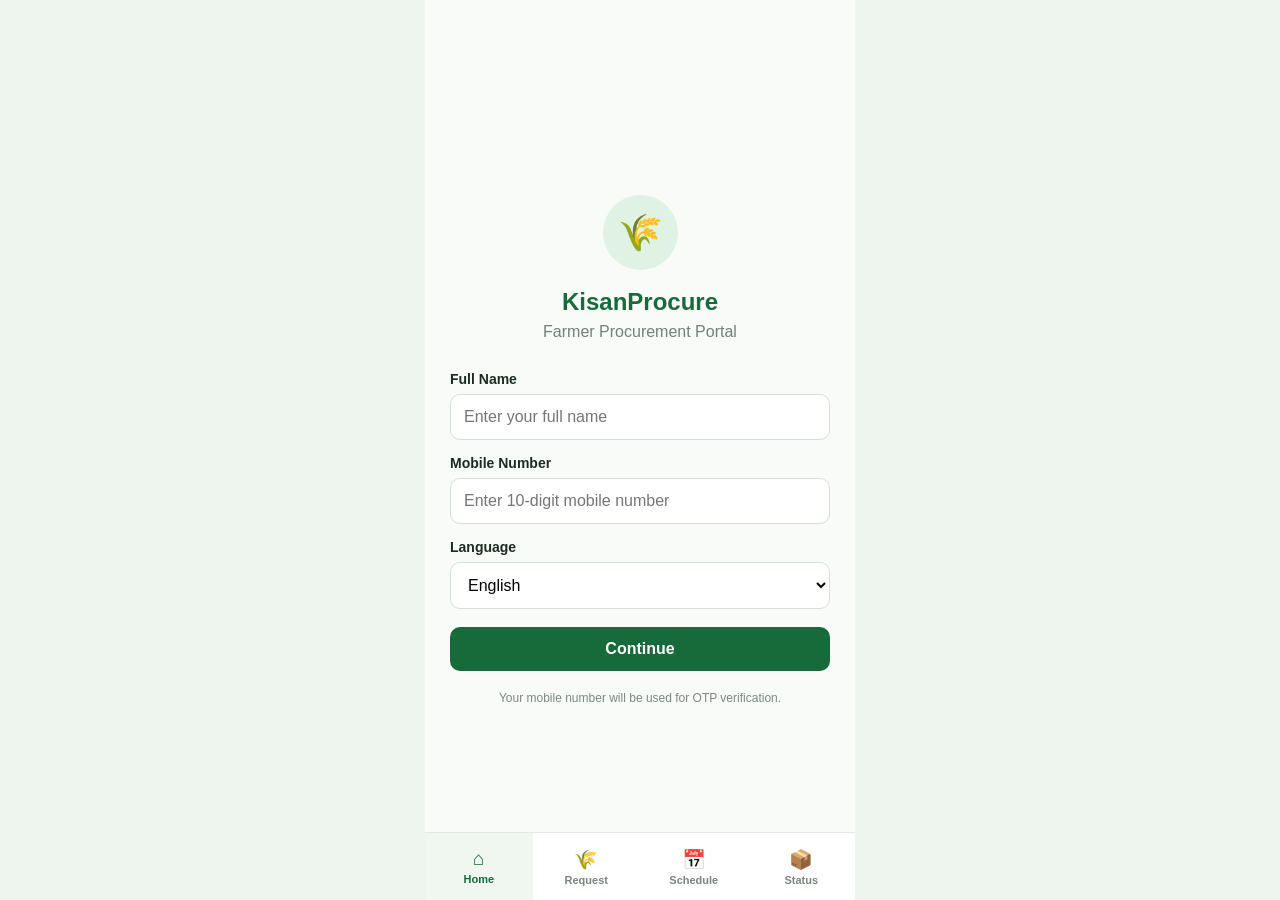
<file: index.html>
<!DOCTYPE html>
<html lang="en">
<head>
  <meta charset="UTF-8">
  <meta name="viewport" content="width=device-width, initial-scale=1.0">
  <title>KisanProcure</title>
  <link rel="stylesheet" href="style.css">
</head>

<body>

<div class="app">

  <!-- ================= LOGIN ================= -->

  <section id="login" class="screen active">

    <div class="login-box">

      <div class="logo">🌾</div>

      <h1>KisanProcure</h1>
      <p class="subtitle">Farmer Procurement Portal</p>

      <div class="form">

        <label>Full Name</label>

        <input
          id="name"
          type="text"
          placeholder="Enter your full name"
        >

        <label>Mobile Number</label>

        <input
          id="mobile"
          type="tel"
          maxlength="10"
          placeholder="Enter 10-digit mobile number"
        >

        <label>Language</label>

        <select id="language">
          <option value="en">English</option>
          <option value="hi">हिन्दी</option>
        </select>

        <button onclick="sendOTP()">
          Continue
        </button>

      </div>

      <p class="login-note">
        Your mobile number will be used for OTP verification.
      </p>

    </div>

  </section>


  <!-- ================= OTP ================= -->

  <section id="otp" class="screen">

    <div class="login-box">

      <div class="logo">🔐</div>

      <h2>Verify Mobile</h2>

      <p class="subtitle">
        OTP sent to <strong id="otpMobile"></strong>
      </p>

      <input
        id="otpInput"
        class="otp-input"
        type="tel"
        maxlength="6"
        placeholder="Enter 6-digit OTP"
      >

      <button onclick="verifyOTP()">
        Verify OTP
      </button>

      <button class="secondary" onclick="sendOTP()">
        Resend OTP
      </button>

      <p class="demo">
        Demo OTP: <strong>123456</strong>
      </p>

    </div>

  </section>


  <!-- ================= PROCUREMENT REQUEST ================= -->

  <section id="procurement" class="screen">

    <header class="page-header">

      <h2>Request Procurement</h2>

      <p>
        Enter your wheat details to join the procurement queue.
      </p>

    </header>


    <div class="card">

      <div class="form">

        <label>Wheat Variety</label>

        <select id="wheatType" onchange="updatePrice()">

          <option value="">
            Select wheat variety
          </option>

          <option value="HD-2967">
            HD-2967
          </option>

          <option value="HD-3086">
            HD-3086
          </option>

          <option value="DBW-187">
            DBW-187
          </option>

          <option value="Other">
            Other
          </option>

        </select>


        <label>Quantity (Quintal)</label>

        <input
          id="quantity"
          type="number"
          min="1"
          step="0.1"
          placeholder="Enter quantity"
          oninput="updatePrice()"
        >


        <div id="priceBox" class="price-preview">

          <span>Rate</span>

          <strong id="rateDisplay">
            ₹0 / Quintal
          </strong>

        </div>


        <div id="billBox" class="bill-preview">

          <span>Estimated Total</span>

          <strong id="billDisplay">
            ₹0
          </strong>

        </div>


        <button onclick="submitProcurement()">
          Join Procurement Queue
        </button>

      </div>

    </div>


    <div class="card info-card">

      <h3>How it works</h3>

      <div class="info-step">
        <span>1</span>
        <p>Enter wheat variety and quantity.</p>
      </div>

      <div class="info-step">
        <span>2</span>
        <p>System assigns your queue position.</p>
      </div>

      <div class="info-step">
        <span>3</span>
        <p>Receive a unique procurement token.</p>
      </div>

      <div class="info-step">
        <span>4</span>
        <p>Track your procurement and payment.</p>
      </div>

    </div>

  </section>


  <!-- ================= HOME ================= -->

  <section id="home" class="screen">

    <header class="topbar">

      <div>

        <small>Welcome</small>

        <h2 id="welcomeName">
          Namaste 👋
        </h2>

      </div>

      <div class="profile">
        👨‍🌾
      </div>

    </header>


    <div class="alert">

      <strong>📢 Important</strong>

      <p id="homeAlert">
        Submit your wheat procurement request to receive a token.
      </p>

    </div>


    <div class="card farmer-card">

      <div>

        <small>Farmer ID</small>

        <h3 id="farmerId">
          KF-20481
        </h3>

      </div>

      <div class="verified">
        ✓ Verified
      </div>

    </div>


    <h3 class="section-title">
      Today's Overview
    </h3>


    <div class="grid">

      <div class="stat-card">

        <span>🌾</span>

        <small>Crop</small>

        <strong id="homeCrop">
          —
        </strong>

      </div>


      <div class="stat-card">

        <span>⚖️</span>

        <small>Quantity</small>

        <strong id="homeQuantity">
          —
        </strong>

      </div>


      <div class="stat-card">

        <span>🎫</span>

        <small>Token</small>

        <strong id="homeToken">
          —
        </strong>

      </div>


      <div class="stat-card">

        <span>💰</span>

        <small>Payment</small>

        <strong id="homePayment">
          ₹0
        </strong>

      </div>

    </div>


    <!-- QUEUE CARD -->

    <div class="card queue-card">

      <div class="card-heading">

        <div>

          <small>Queue Position</small>

          <h3 id="homeQueue">
            —
          </h3>

        </div>

        <span class="badge green">
          Active
        </span>

      </div>

      <p>
        Estimated Turn
      </p>

      <strong id="homeTurn">
        —
      </strong>

    </div>


    <!-- SCHEDULE -->

    <div class="card schedule-card">

      <div class="card-heading">

        <div>

          <small>Procurement Slot</small>

          <h3 id="homeSlot">
            Waiting for request
          </h3>

        </div>

        <span
          id="homeStatus"
          class="badge orange"
        >
          Pending
        </span>

      </div>

      <p>
        Government Procurement Centre
      </p>

      <button onclick="showQR()">
        View QR Token
      </button>

    </div>


    <!-- QUICK ACTIONS -->

    <div class="card">

      <h3>Quick Actions</h3>

      <div class="actions">

        <button onclick="showScreen('procurement')">

          🌾

          <span>
            New Request
          </span>

        </button>


        <button onclick="showScreen('schedule')">

          📅

          <span>
            Schedule
          </span>

        </button>


        <button onclick="showScreen('status')">

          📦

          <span>
            Status
          </span>

        </button>

      </div>

    </div>

  </section>


  <!-- ================= SCHEDULE ================= -->

  <section id="schedule" class="screen">

    <header class="page-header">

      <h2>
        Procurement Schedule
      </h2>

      <p>
        Your procurement information
      </p>

    </header>


    <div class="card schedule-item">

      <div class="date-box">

        <strong id="scheduleDay">
          —
        </strong>

        <small id="scheduleMonth">
          —
        </small>

      </div>


      <div class="schedule-info">

        <h3 id="scheduleCrop">
          Wheat Procurement
        </h3>

        <p id="scheduleTime">
          Waiting for queue assignment
        </p>

        <p>
          📍 Government Procurement Centre
        </p>

      </div>


      <span
        id="scheduleBadge"
        class="badge orange"
      >
        Pending
      </span>

    </div>


    <div class="card">

      <h3>Queue Information</h3>

      <div class="payment-row">

        <span>
          Token
        </span>

        <strong id="scheduleToken">
          —
        </strong>

      </div>


      <div class="payment-row">

        <span>
          Queue Position
        </span>

        <strong id="scheduleQueue">
          —
        </strong>

      </div>


      <div class="payment-row">

        <span>
          Estimated Turn
        </span>

        <strong id="scheduleTurn">
          —
        </strong>

      </div>

    </div>


    <button onclick="showScreen('procurement')">
      + Request New Procurement
    </button>

  </section>


  <!-- ================= STATUS ================= -->

  <section id="status" class="screen">

    <header class="page-header">

      <h2>
        Procurement Status
      </h2>

      <p>
        Track your crop procurement
      </p>

    </header>


    <div class="card status-card">

      <div class="status-header">

        <div>

          <small>
            Token Number
          </small>

          <h1 id="statusToken">
            —
          </h1>

        </div>

        <span
          id="statusBadge"
          class="badge orange"
        >
          Pending
        </span>

      </div>


      <div class="queue-summary">

        <div>

          <small>
            Queue Position
          </small>

          <strong id="statusQueue">
            —
          </strong>

        </div>

        <div>

          <small>
            Estimated Turn
          </small>

          <strong id="statusTurn">
            —
          </strong>

        </div>

      </div>


      <div class="timeline">

        <div class="timeline-item done">

          <span>✓</span>

          <div>

            <strong>
              Registration Complete
            </strong>

            <small>
              Completed
            </small>

          </div>

        </div>


        <div class="timeline-item done">

          <span>✓</span>

          <div>

            <strong>
              Procurement Request
            </strong>

            <small id="statusRequest">
              Submitted
            </small>

          </div>

        </div>


        <div class="timeline-item current">

          <span>●</span>

          <div>

            <strong>
              Queue Processing
            </strong>

            <small>
              Waiting for your turn
            </small>

          </div>

        </div>


        <div class="timeline-item">

          <span>○</span>

          <div>

            <strong>
              Crop Verification
            </strong>

            <small>
              Pending
            </small>

          </div>

        </div>


        <div class="timeline-item">

          <span>○</span>

          <div>

            <strong>
              Procurement
            </strong>

            <small>
              Pending
            </small>

          </div>

        </div>


        <div class="timeline-item">

          <span>○</span>

          <div>

            <strong>
              Payment
            </strong>

            <small>
              Pending
            </small>

          </div>

        </div>

      </div>

    </div>


    <!-- PAYMENT -->

    <div class="card">

      <h3>
        Payment Information
      </h3>


      <div class="payment-row">

        <span>
          Wheat Variety
        </span>

        <strong id="statusCrop">
          —
        </strong>

      </div>


      <div class="payment-row">

        <span>
          Quantity
        </span>

        <strong id="statusQuantity">
          —
        </strong>

      </div>


      <div class="payment-row">

        <span>
          Rate
        </span>

        <strong id="statusRate">
          ₹0
        </strong>

      </div>


      <div class="payment-row">

        <span>
          Expected Amount
        </span>

        <strong id="statusBill">
          ₹0
        </strong>

      </div>


      <div class="payment-row">

        <span>
          Status
        </span>

        <span class="badge orange">
          Pending
        </span>

      </div>

    </div>

  </section>


  <!-- ================= BOTTOM NAV ================= -->

  <nav id="bottomNav">

    <button
      onclick="showScreen('home')"
      class="nav-btn active"
    >

      <span>⌂</span>

      Home

    </button>


    <button
      onclick="showScreen('procurement')"
      class="nav-btn"
    >

      <span>🌾</span>

      Request

    </button>


    <button
      onclick="showScreen('schedule')"
      class="nav-btn"
    >

      <span>📅</span>

      Schedule

    </button>


    <button
      onclick="showScreen('status')"
      class="nav-btn"
    >

      <span>📦</span>

      Status

    </button>

  </nav>


  <!-- ================= QR MODAL ================= -->

  <div id="qrModal" class="modal">

    <div class="modal-box">

      <button
        class="close"
        onclick="closeQR()"
      >
        ×
      </button>

      <h2>
        Procurement Token
      </h2>

      <p>
        Show this token at the procurement centre.
      </p>


      <div class="qr">

        <div class="qr-pattern">

          ▓ ▓ ░ ▓ ▓ ░ ▓<br>
          ░ ▓ ▓ ░ ▓ ▓ ░<br>
          ▓ ░ ▓ ▓ ░ ▓ ▓<br>
          ▓ ▓ ░ ▓ ▓ ░ ▓<br>
          ░ ▓ ▓ ░ ▓ ▓ ░

        </div>

      </div>


      <h1 id="qrToken">
        —
      </h1>


      <p class="muted">

        Farmer ID:
        <span id="qrFarmerId">
          KF-20481
        </span>

      </p>

    </div>

  </div>


  <!-- ================= TOAST ================= -->

  <div id="toast"></div>

</div>


<script>

/* ================= DATA ================= */

/*
   Demo prices only.
   Later these will come from FastAPI/Supabase.
*/

const WHEAT_PRICES = {

  "HD-2967": 2675,

  "HD-3086": 2700,

  "DBW-187": 2725,

  "Other": 2500

};


/* ================= LOGIN ================= */

function sendOTP() {

  const name =
    document.getElementById("name").value.trim();

  const mobile =
    document.getElementById("mobile").value.trim();


  if (name === "") {

    alert("Please enter your name");

    return;

  }


  if (!/^[0-9]{10}$/.test(mobile)) {

    alert(
      "Please enter a valid 10-digit mobile number"
    );

    return;

  }


  document.getElementById("otpMobile").textContent =
    "******" + mobile.slice(-4);


  document.getElementById("login")
    .classList.remove("active");


  document.getElementById("otp")
    .classList.add("active");


  document.getElementById("bottomNav")
    .style.display = "none";

}


/* ================= OTP ================= */

function verifyOTP() {

  const otp =
    document.getElementById("otpInput").value.trim();


  if (otp !== "123456") {

    alert(
      "Invalid OTP. Demo OTP is 123456"
    );

    return;

  }


  const name =
    document.getElementById("name").value.trim();


  document.getElementById("otp")
    .classList.remove("active");


  document.getElementById("home")
    .classList.add("active");


  document.getElementById("welcomeName").textContent =
    "Namaste, " + name + " 👋";


  document.getElementById("bottomNav")
    .style.display = "flex";


  loadProcurementData();

}


/* ================= PRICE ================= */

function updatePrice() {

  const type =
    document.getElementById("wheatType").value;

  const quantity =
    parseFloat(
      document.getElementById("quantity").value
    ) || 0;


  const rate =
    WHEAT_PRICES[type] || 0;


  document.getElementById("rateDisplay").textContent =
    "₹" + rate.toLocaleString("en-IN") +
    " / Quintal";


  const bill =
    quantity * rate;


  document.getElementById("billDisplay").textContent =
    "₹" + bill.toLocaleString("en-IN");

}


/* ================= PROCUREMENT ================= */

function submitProcurement() {

  const wheatType =
    document.getElementById("wheatType").value;

  const quantity =
    parseFloat(
      document.getElementById("quantity").value
    );


  if (!wheatType) {

    alert("Please select a wheat variety");

    return;

  }


  if (!quantity || quantity <= 0) {

    alert("Please enter a valid quantity");

    return;

  }


  const rate =
    WHEAT_PRICES[wheatType];


  const totalBill =
    quantity * rate;


  /*
    Demo queue.

    Later FastAPI will calculate this
    using the real database queue.
  */

  const queuePosition =
    Math.floor(Math.random() * 15) + 5;


  const token =
    "KSP-" +
    Math.floor(
      1000 + Math.random() * 9000
    );


  const estimatedDate =
    new Date();


  estimatedDate.setMinutes(
    estimatedDate.getMinutes() +
    queuePosition * 10
  );


  const estimatedTurn =
    estimatedDate.toLocaleTimeString(
      "en-IN",
      {
        hour: "2-digit",
        minute: "2-digit"
      }
    );


  const farmerId =
    "KF-20481";


  const procurement = {

    farmerId: farmerId,

    farmerName:
      document.getElementById("name").value.trim(),

    mobile:
      document.getElementById("mobile").value.trim(),

    wheatType: wheatType,

    quantity: quantity,

    rate: rate,

    totalBill: totalBill,

    token: token,

    queuePosition: queuePosition,

    estimatedTurn: estimatedTurn,

    createdAt:
      new Date().toISOString()

  };


  localStorage.setItem(
    "kisanProcurement",
    JSON.stringify(procurement)
  );


  updateDashboard(procurement);


  showToast(
    "Procurement request submitted successfully!"
  );


  setTimeout(function() {

    showScreen("home");

  }, 700);

}


/* ================= UPDATE DASHBOARD ================= */

function updateDashboard(data) {

  if (!data) return;


  /* HOME */

  document.getElementById("homeCrop").textContent =
    data.wheatType;


  document.getElementById("homeQuantity").textContent =
    data.quantity + " Quintal";


  document.getElementById("homeToken").textContent =
    data.token;


  document.getElementById("homePayment").textContent =
    "₹" +
    data.totalBill.toLocaleString("en-IN");


  document.getElementById("homeQueue").textContent =
    "#" + data.queuePosition;


  document.getElementById("homeTurn").textContent =
    data.estimatedTurn;


  document.getElementById("homeSlot").textContent =
    data.estimatedTurn;


  document.getElementById("homeStatus").textContent =
    "Confirmed";


  document.getElementById("homeStatus")
    .className = "badge green";


  document.getElementById("homeAlert").textContent =
    "Your procurement request has been added to the queue.";


  /* SCHEDULE */

  document.getElementById("scheduleCrop").textContent =
    data.wheatType + " Procurement";


  document.getElementById("scheduleTime").textContent =
    "Estimated turn: " + data.estimatedTurn;


  document.getElementById("scheduleToken").textContent =
    data.token;


  document.getElementById("scheduleQueue").textContent =
    "#" + data.queuePosition;


  document.getElementById("scheduleTurn").textContent =
    data.estimatedTurn;


  document.getElementById("scheduleBadge").textContent =
    "Confirmed";


  document.getElementById("scheduleBadge")
    .className = "badge green";


  /* STATUS */

  document.getElementById("statusToken").textContent =
    data.token;


  document.getElementById("statusQueue").textContent =
    "#" + data.queuePosition;


  document.getElementById("statusTurn").textContent =
    data.estimatedTurn;


  document.getElementById("statusCrop").textContent =
    data.wheatType;


  document.getElementById("statusQuantity").textContent =
    data.quantity + " Quintal";


  document.getElementById("statusRate").textContent =
    "₹" +
    data.rate.toLocaleString("en-IN");


  document.getElementById("statusBill").textContent =
    "₹" +
    data.totalBill.toLocaleString("en-IN");


  document.getElementById("statusBadge").textContent =
    "In Queue";


  document.getElementById("statusBadge")
    .className = "badge green";


  /* QR */

  document.getElementById("qrToken").textContent =
    data.token;


  document.getElementById("qrFarmerId").textContent =
    data.farmerId;

}


/* ================= LOAD SAVED DATA ================= */

function loadProcurementData() {

  const saved =
    localStorage.getItem("kisanProcurement");


  if (!saved) return;


  try {

    const data =
      JSON.parse(saved);

    updateDashboard(data);

  }

  catch (error) {

    console.log(
      "No saved procurement data"
    );

  }

}


/* ================= NAVIGATION ================= */

function showScreen(screenName) {

  document.querySelectorAll(".screen")
    .forEach(function(screen) {

      screen.classList.remove("active");

    });


  document.getElementById(screenName)
    .classList.add("active");


  const nav =
    document.getElementById("bottomNav");


  if (
    screenName === "login" ||
    screenName === "otp"
  ) {

    nav.style.display = "none";

  }

  else {

    nav.style.display = "flex";

  }


  document.querySelectorAll(".nav-btn")
    .forEach(function(button) {

      button.classList.remove("active");

    });


  if (screenName === "home") {

    document.querySelectorAll(".nav-btn")[0]
      .classList.add("active");

  }

  else if (screenName === "procurement") {

    document.querySelectorAll(".nav-btn")[1]
      .classList.add("active");

  }

  else if (screenName === "schedule") {

    document.querySelectorAll(".nav-btn")[2]
      .classList.add("active");

  }

  else if (screenName === "status") {

    document.querySelectorAll(".nav-btn")[3]
      .classList.add("active");

  }

}


/* ================= QR ================= */

function showQR() {

  const data =
    JSON.parse(
      localStorage.getItem("kisanProcurement")
    );


  if (!data) {

    alert(
      "Please submit a procurement request first."
    );

    return;

  }


  updateDashboard(data);


  document.getElementById("qrModal")
    .classList.add("show");

}


function closeQR() {

  document.getElementById("qrModal")
    .classList.remove("show");

}


/* ================= TOAST ================= */

function showToast(message) {

  const toast =
    document.getElementById("toast");


  toast.textContent = message;

  toast.classList.add("show");


  setTimeout(function() {

    toast.classList.remove("show");

  }, 3000);

}


/* ================= STARTUP ================= */

window.addEventListener(
  "load",
  function() {

    loadProcurementData();

  }
);

</script>

</body>
</html>
</file>
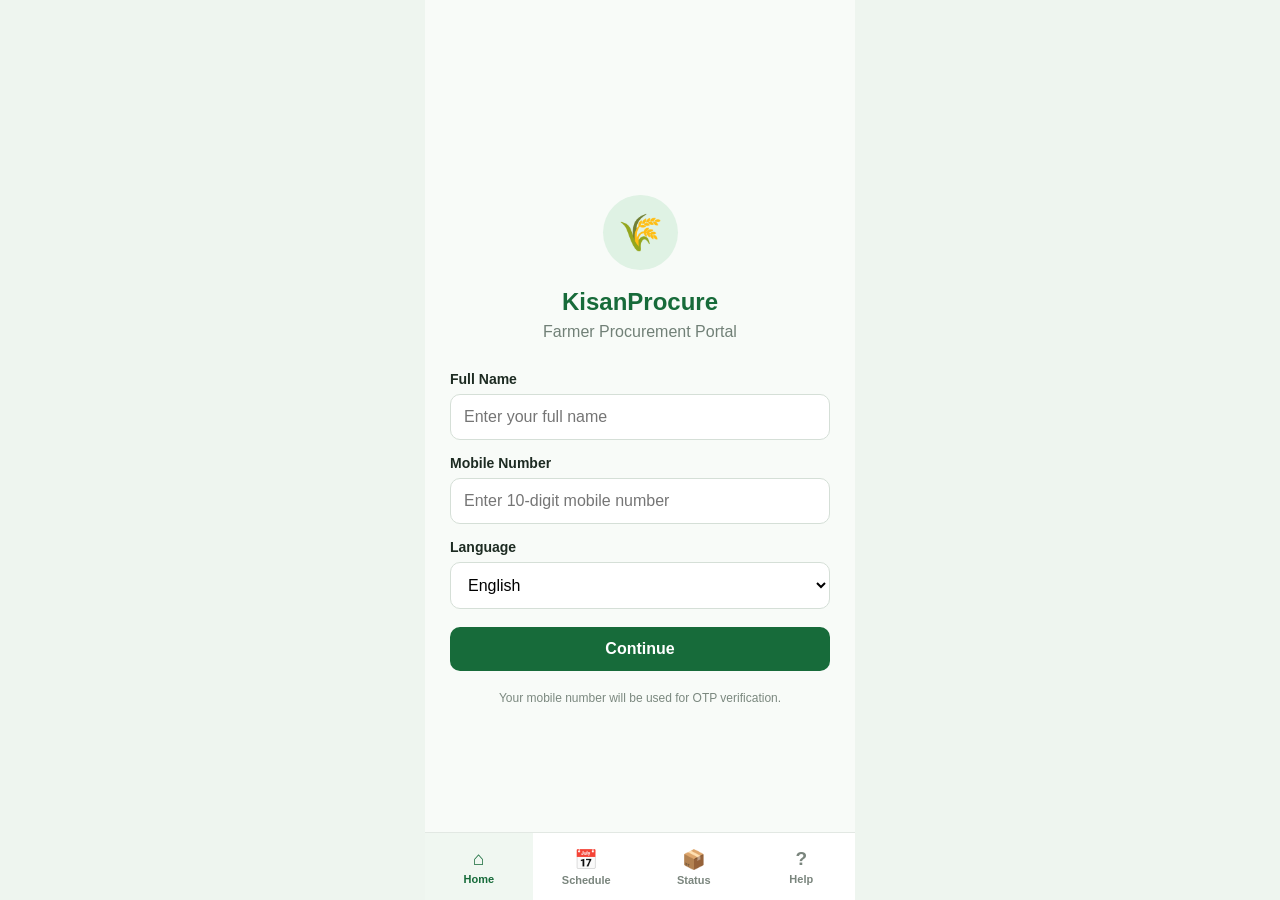
<file: farmer.html>
<!DOCTYPE html>
<html lang="en">
<head>
  <meta charset="UTF-8">
  <meta name="viewport" content="width=device-width, initial-scale=1.0">
  <title>KisanProcure</title>
  <link rel="stylesheet" href="style.css">
</head>

<body>

<div class="app">

  <!-- ================= LOGIN ================= -->
  <section id="login" class="screen active">
    <div class="login-box">

      <div class="logo">🌾</div>

      <h1>KisanProcure</h1>
      <p class="subtitle">Farmer Procurement Portal</p>

      <div class="form">

        <label>Full Name</label>
        <input
          id="name"
          type="text"
          placeholder="Enter your full name"
        >

        <label>Mobile Number</label>
        <input
          id="mobile"
          type="tel"
          maxlength="10"
          placeholder="Enter 10-digit mobile number"
        >

        <label>Language</label>
        <select id="language">
          <option value="en">English</option>
          <option value="hi">हिन्दी</option>
        </select>

        <button onclick="sendOTP()">
          Continue
        </button>

      </div>

      <p class="login-note">
        Your mobile number will be used for OTP verification.
      </p>

    </div>
  </section>


  <!-- ================= OTP ================= -->
  <section id="otp" class="screen">

    <div class="login-box">

      <div class="logo">🔐</div>

      <h2>Verify Mobile</h2>

      <p class="subtitle">
        OTP sent to <strong id="otpMobile"></strong>
      </p>

      <input
        id="otpInput"
        class="otp-input"
        type="tel"
        maxlength="6"
        placeholder="Enter 6-digit OTP"
      >

      <button onclick="verifyOTP()">
        Verify OTP
      </button>

      <button class="secondary" onclick="sendOTP()">
        Resend OTP
      </button>

      <p class="demo">
        Demo OTP: <strong>123456</strong>
      </p>

    </div>

  </section>


  <!-- ================= HOME ================= -->
  <section id="home" class="screen">

    <header class="topbar">
      <div>
        <small>Welcome</small>
        <h2 id="welcomeName">Namaste 👋</h2>
      </div>

      <div class="profile">👨‍🌾</div>
    </header>


    <div class="alert">
      <strong>📢 Important</strong>
      <p>
        Your procurement schedule is available.
        Please check your slot.
      </p>
    </div>


    <div class="card farmer-card">

      <div>
        <small>Farmer ID</small>
        <h3 id="farmerId">KF-20481</h3>
      </div>

      <div class="verified">
        ✓ Verified
      </div>

    </div>


    <h3 class="section-title">Today's Overview</h3>

    <div class="grid">

      <div class="stat-card">
        <span>🌾</span>
        <small>Crop</small>
        <strong>Wheat</strong>
      </div>

      <div class="stat-card">
        <span>⚖️</span>
        <small>Quantity</small>
        <strong>42 Quintal</strong>
      </div>

      <div class="stat-card">
        <span>🎫</span>
        <small>Token</small>
        <strong>#42</strong>
      </div>

      <div class="stat-card">
        <span>💰</span>
        <small>Payment</small>
        <strong>₹1,12,500</strong>
      </div>

    </div>


    <div class="card schedule-card">

      <div class="card-heading">
        <div>
          <small>Procurement Slot</small>
          <h3>Today, 10:00 AM</h3>
        </div>

        <span class="badge green">Confirmed</span>
      </div>

      <p>Government Procurement Centre</p>

      <button onclick="showQR()">
        View QR Token
      </button>

    </div>


    <div class="card">

      <h3>Quick Actions</h3>

      <div class="actions">

        <button onclick="showScreen('schedule')">
          📅<span>Schedule</span>
        </button>

        <button onclick="showScreen('status')">
          📦<span>Status</span>
        </button>

        <button onclick="enableSMS()">
          🔔<span>SMS Alerts</span>
        </button>

      </div>

    </div>

  </section>


  <!-- ================= SCHEDULE ================= -->
  <section id="schedule" class="screen">

    <header class="page-header">
      <h2>Procurement Schedule</h2>
      <p>Your upcoming procurement slots</p>
    </header>


    <div class="card schedule-item">

      <div class="date-box">
        <strong>12</strong>
        <small>SEP</small>
      </div>

      <div class="schedule-info">
        <h3>Wheat Procurement</h3>
        <p>10:00 AM – 12:00 PM</p>
        <p>📍 Government Procurement Centre</p>
      </div>

      <span class="badge green">Confirmed</span>

    </div>


    <div class="card schedule-item">

      <div class="date-box">
        <strong>18</strong>
        <small>SEP</small>
      </div>

      <div class="schedule-info">
        <h3>Additional Slot</h3>
        <p>11:00 AM – 01:00 PM</p>
        <p>📍 Government Procurement Centre</p>
      </div>

      <span class="badge orange">Pending</span>

    </div>


    <button onclick="requestSlot()">
      + Request New Slot
    </button>

  </section>


  <!-- ================= STATUS ================= -->
  <section id="status" class="screen">

    <header class="page-header">
      <h2>Procurement Status</h2>
      <p>Track your crop procurement</p>
    </header>


    <div class="card status-card">

      <div class="status-header">
        <div>
          <small>Token Number</small>
          <h1>#42</h1>
        </div>

        <span class="badge green">
          In Progress
        </span>
      </div>


      <div class="timeline">

        <div class="timeline-item done">
          <span>✓</span>
          <div>
            <strong>Registration Complete</strong>
            <small>Completed</small>
          </div>
        </div>

        <div class="timeline-item done">
          <span>✓</span>
          <div>
            <strong>Slot Confirmed</strong>
            <small>Today, 08:30 AM</small>
          </div>
        </div>

        <div class="timeline-item current">
          <span>●</span>
          <div>
            <strong>Crop Verification</strong>
            <small>Currently processing</small>
          </div>
        </div>

        <div class="timeline-item">
          <span>○</span>
          <div>
            <strong>Procurement</strong>
            <small>Pending</small>
          </div>
        </div>

        <div class="timeline-item">
          <span>○</span>
          <div>
            <strong>Payment</strong>
            <small>Pending</small>
          </div>
        </div>

      </div>

    </div>


    <div class="card">

      <h3>Payment Information</h3>

      <div class="payment-row">
        <span>Expected Amount</span>
        <strong>₹1,12,500</strong>
      </div>

      <div class="payment-row">
        <span>Status</span>
        <span class="badge orange">Pending</span>
      </div>

    </div>

  </section>


  <!-- ================= BOTTOM NAV ================= -->

  <nav id="bottomNav">

    <button onclick="showScreen('home')" class="nav-btn active">
      <span>⌂</span>
      Home
    </button>

    <button onclick="showScreen('schedule')" class="nav-btn">
      <span>📅</span>
      Schedule
    </button>

    <button onclick="showScreen('status')" class="nav-btn">
      <span>📦</span>
      Status
    </button>

    <button onclick="showHelp()" class="nav-btn">
      <span>?</span>
      Help
    </button>

  </nav>


  <!-- ================= QR MODAL ================= -->

  <div id="qrModal" class="modal">

    <div class="modal-box">

      <button class="close" onclick="closeQR()">×</button>

      <h2>Procurement Token</h2>

      <p>Show this token at the procurement centre.</p>

      <div class="qr">
        <div class="qr-pattern">
          ▓ ▓ ░ ▓ ▓ ░ ▓<br>
          ░ ▓ ▓ ░ ▓ ▓ ░<br>
          ▓ ░ ▓ ▓ ░ ▓ ▓<br>
          ▓ ▓ ░ ▓ ▓ ░ ▓<br>
          ░ ▓ ▓ ░ ▓ ▓ ░
        </div>
      </div>

      <h1>#42</h1>

      <p class="muted">
        Farmer ID: KF-20481
      </p>

    </div>

  </div>


  <!-- ================= TOAST ================= -->

  <div id="toast"></div>

</div>
<script>
function sendOTP() {

    const name = document.getElementById("name").value.trim();
    const mobile = document.getElementById("mobile").value.trim();

    if (name === "") {
        alert("Please enter your name");
        return;
    }

    if (!/^[0-9]{10}$/.test(mobile)) {
        alert("Please enter a valid 10-digit mobile number");
        return;
    }

    document.getElementById("otpMobile").textContent =
        "******" + mobile.slice(-4);

    document.getElementById("login").classList.remove("active");
    document.getElementById("otp").classList.add("active");

    document.getElementById("bottomNav").style.display = "none";
}


function verifyOTP() {

    const otp = document.getElementById("otpInput").value.trim();

    if (otp !== "123456") {
        alert("Invalid OTP. Demo OTP is 123456");
        return;
    }

    const name = document.getElementById("name").value.trim();

    document.getElementById("otp").classList.remove("active");
    document.getElementById("home").classList.add("active");

    document.getElementById("welcomeName").textContent =
        "Namaste, " + name + " 👋";

    document.getElementById("bottomNav").style.display = "flex";
}


function showScreen(screenName) {

    document.querySelectorAll(".screen").forEach(function(screen) {
        screen.classList.remove("active");
    });

    document.getElementById(screenName).classList.add("active");

    const nav = document.getElementById("bottomNav");

    if (screenName === "login" || screenName === "otp") {
        nav.style.display = "none";
    } else {
        nav.style.display = "flex";
    }
}


function showQR() {
    document.getElementById("qrModal").classList.add("show");
}


function closeQR() {
    document.getElementById("qrModal").classList.remove("show");
}


function requestSlot() {
    alert("Slot request submitted successfully.");
}


function enableSMS() {
    alert("SMS alerts have been enabled.");
}


function showHelp() {
    alert("Please contact your procurement centre.");
}
</script>
</body>
</html>
</file>
<file: style.css>
/* ================= RESET ================= */

* {
  box-sizing: border-box;
  margin: 0;
  padding: 0;
}

body {
  font-family: Arial, sans-serif;
  background: #eef5ef;
  color: #1d2b22;
}

button,
input,
select {
  font: inherit;
}

button {
  cursor: pointer;
  border: none;
}


/* ================= APP ================= */

.app {
  width: 100%;
  max-width: 430px;
  min-height: 100vh;
  margin: auto;
  background: #f8fbf8;
  position: relative;
}


/* ================= SCREENS ================= */

.screen {
  display: none;
  min-height: 100vh;
  padding: 20px;
  padding-bottom: 90px;
}

.screen.active {
  display: block;
}


/* ================= LOGIN / OTP ================= */

#login,
#otp {
  display: none;
  align-items: center;
  justify-content: center;
  padding: 25px;
}

#login.active,
#otp.active {
  display: flex;
}

.login-box {
  width: 100%;
  text-align: center;
}

.logo {
  width: 75px;
  height: 75px;
  background: #dff2e4;
  border-radius: 50%;
  display: flex;
  align-items: center;
  justify-content: center;
  font-size: 36px;
  margin: 0 auto 18px;
}

.login-box h1,
.login-box h2 {
  color: #176b3a;
  margin-bottom: 7px;
}

.subtitle {
  color: #718077;
  margin-bottom: 30px;
}

.form {
  text-align: left;
}

label {
  display: block;
  margin: 15px 0 7px;
  font-size: 14px;
  font-weight: 600;
}

input,
select {
  width: 100%;
  border: 1px solid #d5dfd7;
  background: white;
  border-radius: 10px;
  padding: 13px;
  outline: none;
}

input:focus,
select:focus {
  border-color: #25a65a;
}

button {
  background: #176b3a;
  color: white;
  border-radius: 10px;
  padding: 13px 16px;
  width: 100%;
  font-weight: 600;
  margin-top: 18px;
}

button:hover {
  opacity: .9;
}

.secondary {
  background: #e5f1e8;
  color: #176b3a;
}

.login-note,
.demo {
  margin-top: 20px;
  font-size: 12px;
  color: #7b887f;
}

.otp-input {
  text-align: center;
  font-size: 24px;
  letter-spacing: 7px;
}


/* ================= TOP BAR ================= */

.topbar {
  display: flex;
  justify-content: space-between;
  align-items: center;
  margin-bottom: 20px;
}

.topbar small,
.card small {
  color: #758078;
}

.topbar h2 {
  color: #176b3a;
  margin-top: 3px;
}

.profile {
  width: 45px;
  height: 45px;
  border-radius: 50%;
  background: #dff2e4;
  display: flex;
  justify-content: center;
  align-items: center;
  font-size: 23px;
}


/* ================= ALERT ================= */

.alert {
  background: #fff6d9;
  border-left: 4px solid #e4aa19;
  border-radius: 10px;
  padding: 13px;
  margin-bottom: 18px;
}

.alert strong {
  color: #8b6500;
}

.alert p {
  font-size: 13px;
  margin-top: 4px;
  color: #725e24;
}


/* ================= CARDS ================= */

.card {
  background: white;
  border-radius: 14px;
  padding: 17px;
  margin-bottom: 15px;
  box-shadow: 0 2px 8px rgba(0, 0, 0, .05);
}

.farmer-card {
  display: flex;
  justify-content: space-between;
  align-items: center;
}

.farmer-card h3 {
  margin-top: 4px;
}

.verified {
  color: #188747;
  background: #e4f6e9;
  border-radius: 20px;
  padding: 6px 10px;
  font-size: 12px;
}


/* ================= SECTION TITLE ================= */

.section-title {
  margin: 22px 0 12px;
}


/* ================= STAT GRID ================= */

.grid {
  display: grid;
  grid-template-columns: 1fr 1fr;
  gap: 12px;
  margin-bottom: 16px;
}

.stat-card {
  background: white;
  border-radius: 13px;
  padding: 15px;
  box-shadow: 0 2px 8px rgba(0, 0, 0, .04);
}

.stat-card span {
  font-size: 23px;
  display: block;
  margin-bottom: 10px;
}

.stat-card small {
  display: block;
  color: #78837b;
}

.stat-card strong {
  display: block;
  margin-top: 4px;
}


/* ================= SCHEDULE CARD ================= */

.card-heading,
.status-header,
.payment-row {
  display: flex;
  justify-content: space-between;
  align-items: center;
}

.schedule-card h3 {
  margin-top: 5px;
}

.schedule-card p {
  color: #6d776f;
  font-size: 13px;
  margin: 8px 0;
}

.schedule-card button {
  margin-top: 8px;
}


/* ================= BADGES ================= */

.badge {
  padding: 6px 9px;
  border-radius: 20px;
  font-size: 11px;
  font-weight: bold;
}

.badge.green {
  background: #e1f4e6;
  color: #17733c;
}

.badge.orange {
  background: #fff0d7;
  color: #9b6500;
}


/* ================= QUICK ACTIONS ================= */

.actions {
  display: grid;
  grid-template-columns: repeat(3, 1fr);
  gap: 8px;
}

.actions button {
  background: #f1f7f2;
  color: #176b3a;
  margin: 0;
  padding: 12px 5px;
}

.actions button span {
  display: block;
  font-size: 11px;
  margin-top: 5px;
}


/* ================= PAGE HEADER ================= */

.page-header {
  margin-bottom: 20px;
}

.page-header h2 {
  color: #176b3a;
}

.page-header p {
  color: #768078;
  font-size: 13px;
  margin-top: 5px;
}


/* ================= SCHEDULE ITEMS ================= */

.schedule-item {
  display: flex;
  align-items: center;
  gap: 12px;
}

.date-box {
  min-width: 52px;
  text-align: center;
  background: #e6f3e9;
  color: #176b3a;
  border-radius: 10px;
  padding: 8px;
}

.date-box strong {
  font-size: 20px;
  display: block;
}

.date-box small {
  color: #176b3a;
}

.schedule-info {
  flex: 1;
}

.schedule-info h3 {
  font-size: 14px;
}

.schedule-info p {
  color: #778078;
  font-size: 11px;
  margin-top: 4px;
}


/* ================= STATUS ================= */

.status-header {
  margin-bottom: 20px;
}

.status-header h1 {
  color: #176b3a;
  margin-top: 3px;
}

.timeline {
  border-left: 2px solid #d8e4da;
  padding-left: 20px;
}

.timeline-item {
  position: relative;
  display: flex;
  gap: 12px;
  margin-bottom: 25px;
}

.timeline-item > span {
  position: absolute;
  left: -31px;
  width: 20px;
  height: 20px;
  border-radius: 50%;
  background: #e4ebe5;
  color: #8a948d;
  text-align: center;
  font-size: 12px;
}

.timeline-item.done > span {
  background: #25a65a;
  color: white;
}

.timeline-item.current > span {
  background: #e6f3e9;
  color: #176b3a;
}

.timeline-item strong {
  display: block;
  font-size: 14px;
}

.timeline-item small {
  color: #7b857d;
  display: block;
  margin-top: 3px;
}

.payment-row {
  padding: 12px 0;
  border-bottom: 1px solid #edf0ed;
}

.payment-row:last-child {
  border: none;
}


/* ================= BOTTOM NAV ================= */

#bottomNav {
  position: fixed;
  bottom: 0;
  left: 50%;
  transform: translateX(-50%);
  width: 100%;
  max-width: 430px;
  height: 68px;
  background: white;
  border-top: 1px solid #e2e8e3;
  display: flex;
  z-index: 20;
}

.nav-btn {
  flex: 1;
  margin: 0;
  padding: 7px 2px;
  border-radius: 0;
  background: white;
  color: #7a857d;
  font-size: 11px;
}

.nav-btn span {
  display: block;
  font-size: 19px;
  margin-bottom: 3px;
}

.nav-btn.active {
  color: #176b3a;
  background: #f0f7f1;
}


/* ================= QR MODAL ================= */

.modal {
  display: none;
  position: fixed;
  inset: 0;
  background: rgba(0, 0, 0, .55);
  align-items: center;
  justify-content: center;
  padding: 20px;
  z-index: 50;
}

.modal.show {
  display: flex;
}

.modal-box {
  background: white;
  width: 100%;
  max-width: 350px;
  border-radius: 18px;
  padding: 25px;
  text-align: center;
  position: relative;
}

.modal-box p {
  color: #718077;
  font-size: 13px;
  margin: 8px 0 18px;
}

.close {
  position: absolute;
  right: 12px;
  top: 10px;
  width: 35px;
  height: 35px;
  margin: 0;
  padding: 0;
  border-radius: 50%;
  background: #f0f3f0;
  color: #333;
}

.qr {
  width: 190px;
  height: 190px;
  margin: 20px auto;
  background: white;
  border: 8px solid white;
  box-shadow: 0 0 0 1px #ddd;
  display: flex;
  justify-content: center;
  align-items: center;
}

.qr-pattern {
  font-size: 20px;
  line-height: 28px;
  letter-spacing: 5px;
  color: #111;
}

.muted {
  color: #8a938c !important;
}


/* ================= TOAST ================= */

#toast {
  position: fixed;
  bottom: 85px;
  left: 50%;
  transform: translateX(-50%);
  background: #1d2b22;
  color: white;
  padding: 12px 18px;
  border-radius: 9px;
  font-size: 13px;
  display: none;
  z-index: 100;
  max-width: 350px;
  text-align: center;
}

#toast.show {
  display: block;
}


/* ================= MOBILE ================= */

@media (max-width: 430px) {

  .screen {
    padding-left: 16px;
    padding-right: 16px;
  }

}
</file>
